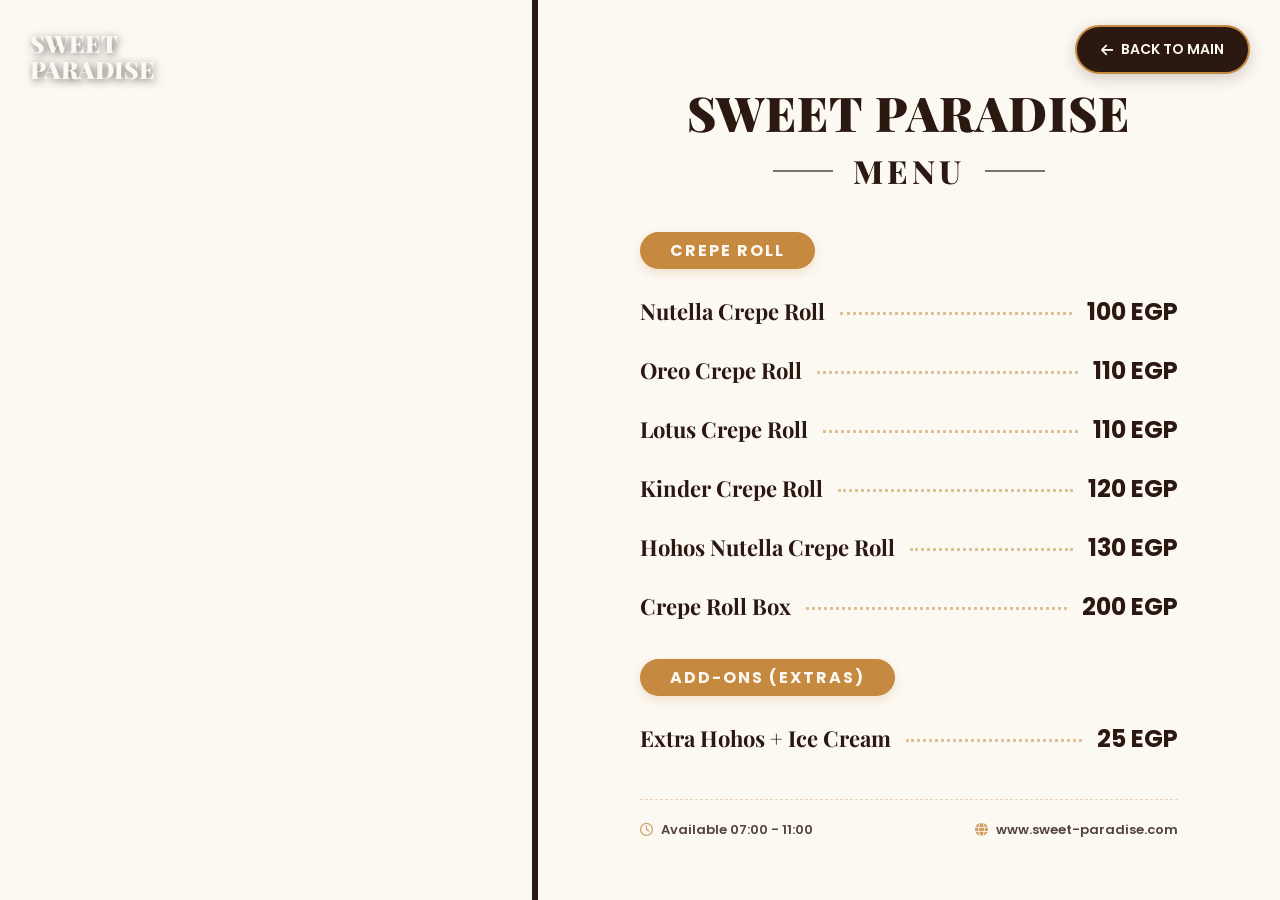
<file: crepes.html>
<!DOCTYPE html>
<html lang="en">
<head>
    <meta charset="UTF-8">
    <meta name="viewport" content="width=device-width, initial-scale=1.0">
    <link rel="icon" type="image/png" href="imegs/logo/ChatGPT Image May 31, 2026, 05_15_40 PM.png">
    <title>Sweet Paradise - Crepe Rolls</title>
    <link rel="stylesheet" href="https://cdnjs.cloudflare.com/ajax/libs/font-awesome/6.4.0/css/all.min.css">
    <!-- استدعاء الخطوط الفخمة الموحدة للبراند -->
    <link href="https://fonts.googleapis.com/css2?family=Playfair+Display:wght@700;800;900&family=Poppins:wght@400;600;700;800&display=swap" rel="stylesheet">
    
    <style>
        * { box-sizing: border-box; margin: 0; padding: 0; }
        
        body { 
            margin: 0; padding: 0; font-family: 'Poppins', sans-serif; 
            background-color: #fcf8f2; color: #2b1810; overflow-x: hidden; 
            animation: fadeInAnimation 0.6s ease-in-out forwards;
        }

        @keyframes fadeInAnimation {
            0% { opacity: 0; transform: translateY(10px); }
            100% { opacity: 1; transform: translateY(0); }
        }

        .back-btn { 
            position: fixed; top: 25px; right: 30px; background-color: #2b1810; color: #fcf8f2; 
            padding: 12px 24px; border-radius: 25px; text-decoration: none; font-weight: 600; font-size: 14px; 
            text-transform: uppercase; border: 2px solid #c58940;
            box-shadow: 0 4px 15px rgba(43, 24, 16, 0.2); z-index: 1000; transition: 0.4s ease; display: flex; align-items: center; gap: 8px; 
        }
        .back-btn:hover { background-color: #c58940; color: #2b1810; transform: scale(1.05); }
        
        .menu-container { display: flex; width: 100vw; min-height: 100vh; background-color: #fcf8f2; }
        
        /* الجانب الأيسر: نسبة 42% الموحدة مع لوجو البراند الطاير */
        .image-side { 
            width: 42%; 
            background: url('https://images.unsplash.com/photo-1519676867240-f03562e64548?w=800&q=80') center center/cover; 
            position: relative;
            border-right: 6px solid #2b1810;
        }

        .image-brand {
            position: absolute;
            top: 30px;
            left: 30px;
            color: #fcf8f2;
            font-family: 'Playfair Display', serif;
            font-size: 24px;
            font-weight: 900;
            line-height: 1.1;
            text-shadow: 2px 2px 8px rgba(0,0,0,0.6);
        }
        
        /* الجانب الأيمن: نسبة 58% لتناسق مثالي في توزيع العناصر */
        .content-side { 
            width: 58%; 
            padding: 60px 8%; 
            display: flex; flex-direction: column; justify-content: space-between; 
        }
        
        .menu-header { text-align: center; margin-top: 20px; margin-bottom: 40px; }
        .menu-header h1 { font-family: 'Playfair Display', serif; font-size: 48px; margin: 0; color: #2b1810; font-weight: 900; letter-spacing: 1px; }
        .menu-header .subtitle { display: flex; align-items: center; justify-content: center; gap: 20px; font-family: 'Playfair Display', serif; font-size: 32px; font-weight: 800; letter-spacing: 4px; color: #2b1810; margin-top: 5px; }
        .menu-header .subtitle::before, .menu-header .subtitle::after { content: ""; display: block; width: 60px; height: 2px; background-color: #2b1810; opacity: 0.6; }

        .category-wrapper { margin-bottom: 35px; }
        .category-title { background-color: #c58940; color: #fcf8f2; display: inline-block; padding: 6px 30px; border-radius: 20px; font-weight: 700; font-size: 16px; margin-bottom: 25px; text-transform: uppercase; letter-spacing: 2px; box-shadow: 0 4px 10px rgba(197, 137, 64, 0.2); }
        
        .menu-item { display: flex; align-items: baseline; margin-bottom: 24px; }
        .item-name { font-family: 'Playfair Display', serif; font-weight: 700; color: #2b1810; font-size: 22px; }
        .item-dots { flex-grow: 1; border-bottom: 3px dotted rgba(197, 137, 64, 0.5); margin: 0 15px; position: relative; top: -5px; }
        .item-price { font-family: 'Poppins', sans-serif; font-weight: 700; color: #2b1810; font-size: 24px; }

        .footer-info { border-top: 1px dashed rgba(197, 137, 64, 0.4); padding-top: 20px; display: flex; justify-content: space-between; font-size: 13px; color: #2b1810; font-weight: 600; opacity: 0.8; }
        .footer-info i { color: #c58940; margin-right: 5px; }

        /* دعم الموبايل والشاشات الصغيرة */
        @media (max-width: 768px) {
            .menu-container { flex-direction: column; }
            .image-side { width: 100%; height: 280px; border-right: none; border-bottom: 6px solid #2b1810; }
            .content-side { width: 100%; padding: 40px 20px 20px; }
            .menu-header h1 { font-size: 36px; }
            .menu-header .subtitle { font-size: 26px; }
            .item-name, .item-price { font-size: 19px; }
            .back-btn { top: 15px; right: 15px; padding: 8px 16px; font-size: 12px; }
        }
    </style>
</head>
<body>

    <!-- التعديل هنا: ضفنا باراميتر الإشارة الخفية في الـ href -->
    <a href="index.html?openMenu=true" class="back-btn"><i class="fa-solid fa-arrow-left"></i> Back to Main</a>
    
    <div class="menu-container">
        <!-- الجانب الأيسر مع شعار البراند الموحد -->
        <div class="image-side">
            <div class="image-brand">SWEET<br>PARADISE</div>
        </div>
        
        <div class="content-side">
            <div style="width: 100%;">
                <div class="menu-header">
                    <h1>SWEET PARADISE</h1>
                    <div class="subtitle">MENU</div>
                </div>
                
                <!-- تصنيفات المنيو مع الأصناف والأسعار الحقيقية -->
                <div class="category-wrapper">
                    <div class="category-title">CREPE ROLL</div>
                    <div class="menu-item"><span class="item-name">Nutella Crepe Roll</span><span class="item-dots"></span><span class="item-price">100 EGP</span></div>
                    <div class="menu-item"><span class="item-name">Oreo Crepe Roll</span><span class="item-dots"></span><span class="item-price">110 EGP</span></div>
                    <div class="menu-item"><span class="item-name">Lotus Crepe Roll</span><span class="item-dots"></span><span class="item-price">110 EGP</span></div>
                    <div class="menu-item"><span class="item-name">Kinder Crepe Roll</span><span class="item-dots"></span><span class="item-price">120 EGP</span></div>
                    <div class="menu-item"><span class="item-name">Hohos Nutella Crepe Roll</span><span class="item-dots"></span><span class="item-price">130 EGP</span></div>
                    <div class="menu-item"><span class="item-name">Crepe Roll Box</span><span class="item-dots"></span><span class="item-price">200 EGP</span></div>
                </div>

                <div class="category-wrapper">
                    <div class="category-title">ADD-ONS (EXTRAS)</div>
                    <div class="menu-item"><span class="item-name">Extra Hohos + Ice Cream</span><span class="item-dots"></span><span class="item-price">25 EGP</span></div>
                </div>
            </div>

            <div class="footer-info">
                <span><i class="fa-regular fa-clock"></i> Available 07:00 - 11:00</span>
                <span><i class="fa-solid fa-globe"></i> www.sweet-paradise.com</span>
            </div>
        </div>
    </div>

    <script>
        // مصفوفة الترجمة المحدثة والمطابقة للأصناف الـ 7 الحقيقية والأقسام الحالية
        const subpageTranslations = {
            en: {
                back: '<i class="fa-solid fa-arrow-left"></i> Back to Main',
                badges: ["CREPE ROLL", "ADD-ONS (EXTRAS)"],
                items: [
                    "Nutella Crepe Roll",
                    "Oreo Crepe Roll",
                    "Lotus Crepe Roll",
                    "Kinder Crepe Roll",
                    "Hohos Nutella Crepe Roll",
                    "Crepe Roll Box",
                    "Extra Hohos + Ice Cream"
                ],
                footer1: '<i class="fa-regular fa-clock"></i> Available 07:00 - 11:00',
                footer2: '<i class="fa-solid fa-globe"></i> www.sweet-paradise.com'
            },
            it: {
                back: '<i class="fa-solid fa-arrow-left"></i> Torna alla Home',
                badges: ["CREPE ROLL", "AGGIUNTE (EXTRA)"],
                items: [
                    "Crepe Roll alla Nutella",
                    "Crepe Roll Oreo",
                    "Crepe Roll Lotus",
                    "Crepe Roll Kinder",
                    "Crepe Roll Hohos e Nutella",
                    "Crepe Roll Box",
                    "Extra Hohos + Gelato"
                ],
                footer1: '<i class="fa-regular fa-clock"></i> Disponibile 07:00 - 11:00',
                footer2: '<i class="fa-solid fa-globe"></i> www.sweet-paradise.com'
            }
        };

        document.addEventListener("DOMContentLoaded", () => {
            const currentLang = localStorage.getItem('selectedLang') || 'en';
            document.documentElement.lang = currentLang;
            const data = subpageTranslations[currentLang];
            
            // ترجمة زر الرجوع للرئيسية
            document.querySelector('.back-btn').innerHTML = data.back;
            
            // ترجمة أسماء الأقسام ديناميكياً لتجنب الأخطاء البرمجية
            const badgeElements = document.querySelectorAll('.category-title');
            badgeElements.forEach((badge, idx) => {
                if(data.badges[idx]) badge.innerText = data.badges[idx];
            });
            
            // ترجمة الأصناف السبعة بالترتيب المظبوط
            const itemElements = document.querySelectorAll('.item-name');
            itemElements.forEach((el, index) => {
                if(data.items[index]) el.innerText = data.items[index];
            });
            
            // ترجمة الفوتر السفلي بناءً على التسمية الصحيحة للكلاس
            const footerSpans = document.querySelectorAll('.footer-info span');
            if(footerSpans[0]) footerSpans[0].innerHTML = data.footer1;
            if(footerSpans[1]) footerSpans[1].innerHTML = data.footer2;

            // كود تأثير التلاشي والانتقال السينمائي عند الضغط على الأزرار
            const links = document.querySelectorAll("a");
            links.forEach(link => {
                link.addEventListener("click", function(e) {
                    const href = this.getAttribute("href");
                    if (href && href.includes(".html")) {
                        e.preventDefault();
                        document.body.style.transition = "0.4s ease-in-out";
                        document.body.style.opacity = "0";
                        setTimeout(() => { window.location.href = href; }, 400);
                    }
                });
            });
        });
    </script>
</body>
</html>
</file>
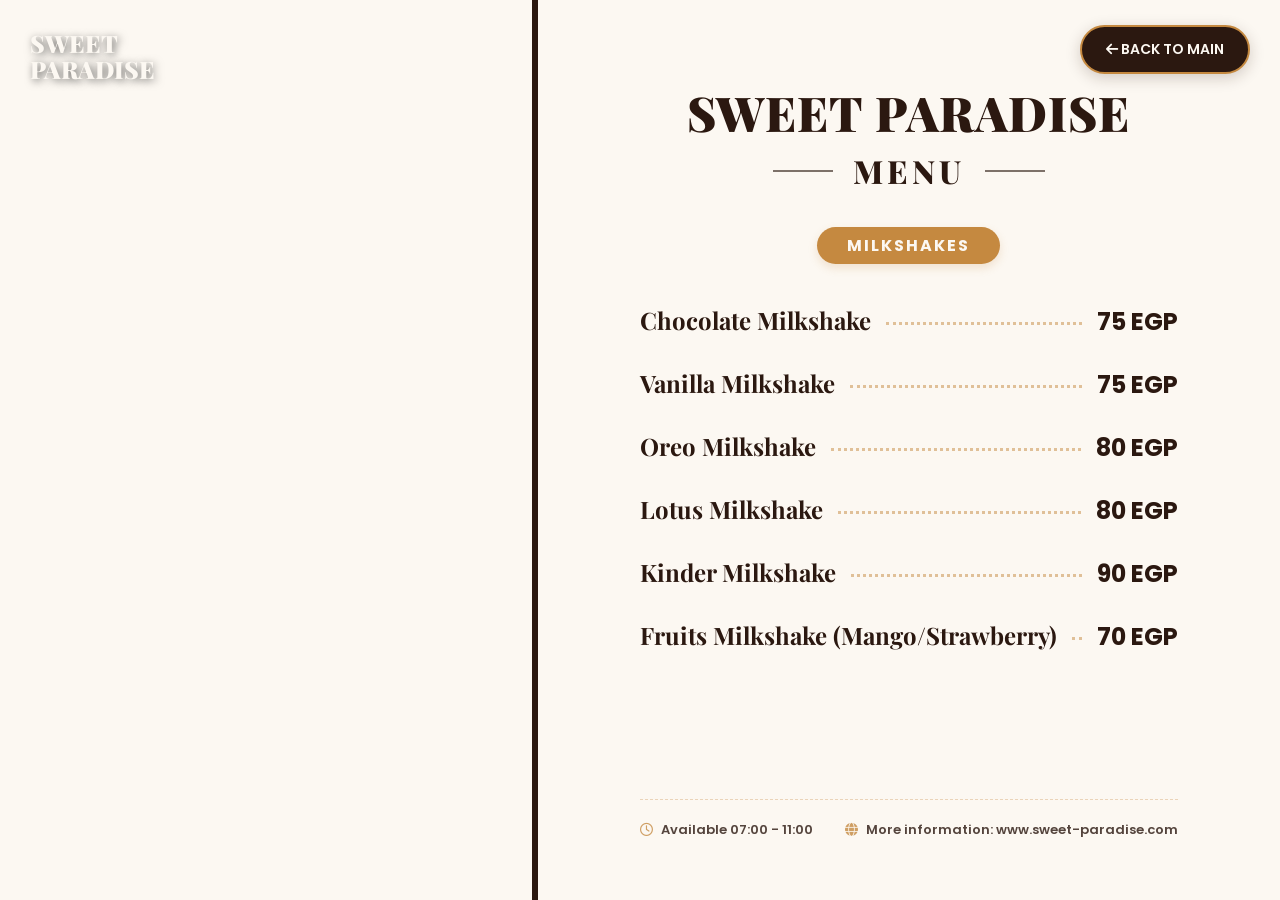
<file: milkshakes.html>
<!DOCTYPE html>
<html lang="en">
<head>
    <meta charset="UTF-8">
    <meta name="viewport" content="width=device-width, initial-scale=1.0">
        <link rel="icon" type="image/png" href="imegs/logo/ChatGPT Image May 31, 2026, 05_15_40 PM.png">
    <title>Sweet Paradise - Premium Milkshakes</title>
    <link rel="stylesheet" href="https://cdnjs.cloudflare.com/ajax/libs/font-awesome/6.4.0/css/all.min.css">
    <link href="https://fonts.googleapis.com/css2?family=Playfair+Display:wght@700;800;900&family=Poppins:wght@400;600;700&display=swap" rel="stylesheet">
    
    <style>
        * { margin: 0; padding: 0; box-sizing: border-box; }
        
        /* أنيميشن دخول الصفحة الناعم */
        body { 
            font-family: 'Poppins', sans-serif; 
            background-color: #fcf8f2; 
            color: #2b1810; 
            overflow-x: hidden;
            animation: fadeInPage 0.6s ease-in-out forwards;
        }

        @keyframes fadeInPage {
            0% { opacity: 0; transform: translateY(10px); }
            100% { opacity: 1; transform: translateY(0); }
        }

        /* زر الرجوع الاحترافي */
        .back-btn { 
            position: fixed; 
            top: 25px; 
            right: 30px; 
            background: #2b1810; 
            color: #fcf8f2; 
            padding: 12px 24px; 
            text-decoration: none; 
            border-radius: 25px; 
            z-index: 1000; 
            font-weight: 600;
            font-size: 14px;
            text-transform: uppercase;
            border: 2px solid #c58940;
            box-shadow: 0 4px 15px rgba(43, 24, 16, 0.2);
            transition: all 0.4s ease;
        }
        .back-btn:hover { 
            background: #c58940; 
            color: #2b1810; 
            transform: scale(1.05);
        }

        .main-wrapper { display: flex; height: 100vh; }

        /* الجانب الأيسر: الصورة الجديدة الخاصة بك */
        .image-side { 
            width: 42%; 
            background: url('https://images.unsplash.com/photo-1572490122747-3968b75cc699?w=800&q=80') center center/cover; 
            position: relative;
            border-right: 6px solid #2b1810;
        }
        
        /* شعار Sweet Paradise الصغير على الصورة ليماثل التصميم */
        .image-brand {
            position: absolute;
            top: 30px;
            left: 30px;
            color: #fcf8f2;
            font-family: 'Playfair Display', serif;
            font-size: 24px;
            font-weight: 900;
            line-height: 1.1;
            text-shadow: 2px 2px 8px rgba(0,0,0,0.6);
        }

        /* الجانب الأيمن: محاكاة كاملة للمنيو المرفق */
        .menu-side { 
            width: 58%; 
            padding: 60px 8%; 
            overflow-y: auto; 
            display: flex; 
            flex-direction: column; 
            justify-content: space-between;
            background-color: #fcf8f2;
        }

        /* تنسيق الهيدر (العنوان والخطوط الجانبية) */
        .menu-header { text-align: center; margin-top: 20px; }
        .main-title { 
            font-family: 'Playfair Display', serif; 
            font-size: 48px; 
            font-weight: 900; 
            color: #2b1810; 
            letter-spacing: 1px;
            margin-bottom: 5px;
        }
        .subtitle-wrapper {
            display: flex;
            align-items: center;
            justify-content: center;
            gap: 20px;
            margin-bottom: 35px;
        }
        .subtitle-wrapper::before, .subtitle-wrapper::after {
            content: "";
            display: block;
            width: 60px;
            height: 2px;
            background-color: #2b1810;
            opacity: 0.6;
        }
        .subtitle {
            font-family: 'Playfair Display', serif;
            font-size: 32px;
            font-weight: 800;
            letter-spacing: 4px;
            color: #2b1810;
        }

        /* بادج التصنيف (MILKSHAKES) */
        .category-badge {
            background-color: #c58940;
            color: #fcf8f2;
            display: inline-block;
            padding: 6px 30px;
            border-radius: 20px;
            font-weight: 700;
            font-size: 16px;
            letter-spacing: 2px;
            margin-bottom: 40px;
            box-shadow: 0 4px 10px rgba(197, 137, 64, 0.2);
        }

        /* قائمة العناصر والأسعار والـ Dots */
        .items-container { width: 100%; }
        .item-row { 
            display: flex; 
            justify-content: space-between; 
            align-items: baseline; 
            margin-bottom: 28px; 
        }
        .item-name { 
            font-family: 'Playfair Display', serif;
            font-weight: 700; 
            font-size: 24px; 
            color: #2b1810;
        }
        .item-dots { 
            flex-grow: 1; 
            border-bottom: 3px dotted rgba(197, 137, 64, 0.5); 
            margin: 0 15px; 
            position: relative; 
            top: -5px; 
        }
        .item-price { 
            font-family: 'Poppins', sans-serif;
            font-weight: 700; 
            font-size: 24px; 
            color: #2b1810;
        }

        /* الفوتر السفلي للمنيو */
        .menu-footer {
            border-top: 1px dashed rgba(197, 137, 64, 0.4);
            padding-top: 20px;
            display: flex;
            justify-content: space-between;
            font-size: 13px;
            color: #2b1810;
            font-weight: 600;
            opacity: 0.8;
        }
        .menu-footer i { color: #c58940; margin-right: 5px; }

        /* التجاوب مع الشاشات الصغيرة (الموبايل) */
        @media (max-width: 768px) {
            .main-wrapper { flex-direction: column; }
            .image-side { width: 100%; height: 280px; border-right: none; border-bottom: 6px solid #2b1810; }
            .menu-side { width: 100%; padding: 40px 20px 20px; }
            .main-title { font-size: 36px; }
            .subtitle { font-size: 26px; }
            .item-name, .item-price { font-size: 19px; }
            .back-btn { top: 15px; right: 15px; padding: 8px 16px; font-size: 12px; }
        }
    </style>
</head>
<body>

    <a href="index.html?openMenu=true" class="back-btn"><i class="fa-solid fa-arrow-left"></i> Back to Main</a>

    <div class="main-wrapper">
        <div class="image-side">
            <div class="image-brand">SWEET<br>PARADISE</div>
        </div>
        
        <div class="menu-side">
            <div style="width: 100%; text-align: center;">
                <div class="menu-header">
                    <h1 class="main-title">SWEET PARADISE</h1>
                    <div class="subtitle-wrapper">
                        <div class="subtitle">MENU</div>
                    </div>
                </div>
                
                <div class="category-badge">MILKSHAKES</div>
                
                <div class="items-container">
                    <div class="item-row"><span class="item-name">Chocolate Milkshake</span><span class="item-dots"></span><span class="item-price">75 EGP</span></div>
                    <div class="item-row"><span class="item-name">Vanilla Milkshake</span><span class="item-dots"></span><span class="item-price">75 EGP</span></div>
                    <div class="item-row"><span class="item-name">Oreo Milkshake</span><span class="item-dots"></span><span class="item-price">80 EGP</span></div>
                    <div class="item-row"><span class="item-name">Lotus Milkshake</span><span class="item-dots"></span><span class="item-price">80 EGP</span></div>
                    <div class="item-row"><span class="item-name">Kinder Milkshake</span><span class="item-dots"></span><span class="item-price">90 EGP</span></div>
                    <div class="item-row"><span class="item-name">Fruits Milkshake (Mango/Strawberry)</span><span class="item-dots"></span><span class="item-price">70 EGP</span></div>
                </div>
            </div>

            <div class="menu-footer">
                <span><i class="fa-regular fa-clock"></i> Available 07:00 - 11:00</span>
                <span><i class="fa-solid fa-globe"></i> More information: www.sweet-paradise.com</span>
            </div>
        </div>
    </div>

    <script>
        const subpageTranslations = {
            en: {
                back: '<i class="fa-solid fa-arrow-left"></i> Back to Main',
                badge: "MILKSHAKES",
                items: [
                    "Chocolate Milkshake", 
                    "Vanilla Milkshake", 
                    "Oreo Milkshake", 
                    "Lotus Milkshake", 
                    "Kinder Milkshake", 
                    "Fruits Milkshake (Mango/Strawberry)"
                ],
                footer1: '<i class="fa-regular fa-clock"></i> Available 07:00 - 11:00',
                footer2: '<i class="fa-solid fa-globe"></i> More information: www.sweet-paradise.com'
            },
            it: {
                back: '<i class="fa-solid fa-arrow-left"></i> Torna alla Home',
                badge: "MILKSHAKE PREMIUM",
                items: [
                    "Milkshake al Cioccolato", 
                    "Milkshake alla Vaniglia", 
                    "Milkshake Oreo", 
                    "Milkshake Lotus", 
                    "Milkshake Kinder", 
                    "Milkshake alla Frutta (Mango/Fragola)"
                ],
                footer1: '<i class="fa-regular fa-clock"></i> Disponibile 07:00 - 11:00',
                footer2: '<i class="fa-solid fa-globe"></i> Maggiori informazioni: www.sweet-paradise.com'
            }
        };

        document.addEventListener("DOMContentLoaded", () => {
            const currentLang = localStorage.getItem('selectedLang') || 'en';
            document.documentElement.lang = currentLang;
            const data = subpageTranslations[currentLang];
            
            document.querySelector('.back-btn').innerHTML = data.back;
            document.querySelector('.category-badge').innerText = data.badge;
            
            const itemElements = document.querySelectorAll('.item-name');
            itemElements.forEach((el, index) => {
                if(data.items[index]) el.innerText = data.items[index];
            });
            
            const footerSpans = document.querySelectorAll('.menu-footer span');
            if(footerSpans[0]) footerSpans[0].innerHTML = data.footer1;
            if(footerSpans[1]) footerSpans[1].innerHTML = data.footer2;

            const links = document.querySelectorAll("a");
            links.forEach(link => {
                link.addEventListener("click", function(e) {
                    const href = this.getAttribute("href");
                    if (href && href.includes(".html")) {
                        e.preventDefault();
                        document.body.style.transition = "0.4s ease-in-out";
                        document.body.style.opacity = "0";
                        setTimeout(() => { window.location.href = href; }, 400);
                    }
                });
            });
        });
    </script>
</body>
</html>
</file>
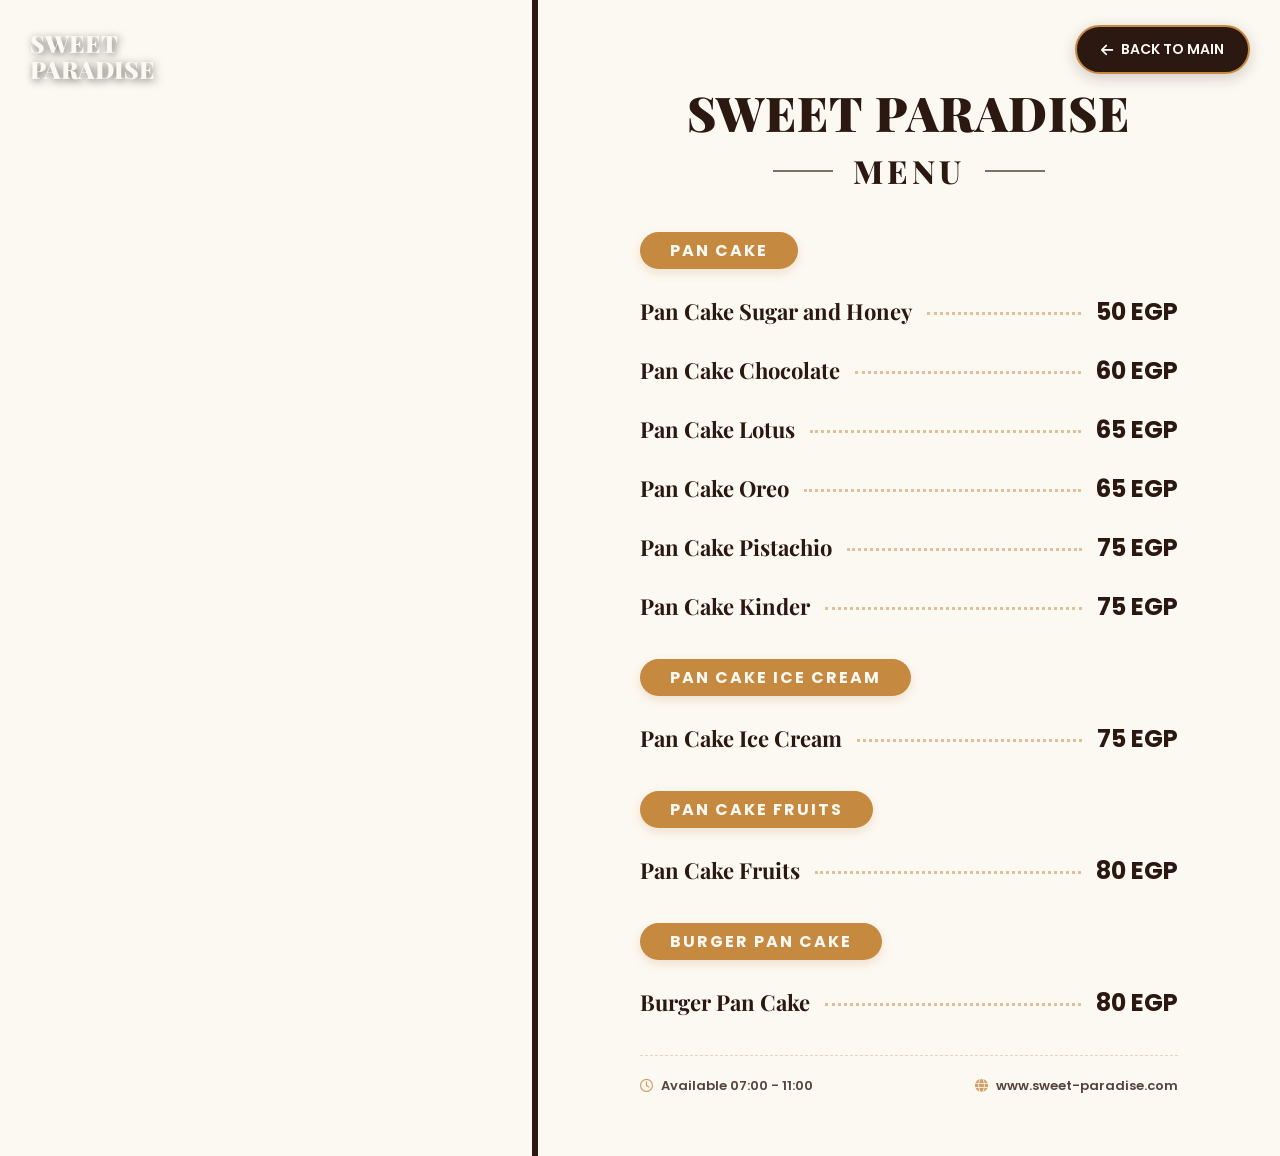
<file: pancakes.html>
<!DOCTYPE html>
<html lang="en">
<head>
    <meta charset="UTF-8">
    <meta name="viewport" content="width=device-width, initial-scale=1.0">
        <link rel="icon" type="image/png" href="imegs/logo/ChatGPT Image May 31, 2026, 05_15_40 PM.png">
    <title>Sweet Paradise - Pancakes</title>
    <link rel="stylesheet" href="https://cdnjs.cloudflare.com/ajax/libs/font-awesome/6.4.0/css/all.min.css">
    <link href="https://fonts.googleapis.com/css2?family=Playfair+Display:wght@700;800;900&family=Poppins:wght@400;600;700;800&display=swap" rel="stylesheet">
    
    <style>
        * { box-sizing: border-box; margin: 0; padding: 0; }
        
        body {
            margin: 0; padding: 0; font-family: 'Poppins', sans-serif;
            background-color: #fcf8f2; color: #2b1810; overflow-x: hidden;
            animation: fadeInAnimation 0.6s ease-in-out forwards;
        }

        @keyframes fadeInAnimation {
            0% { opacity: 0; transform: translateY(10px); }
            100% { opacity: 1; transform: translateY(0); }
        }

        .back-btn {
            position: fixed; top: 25px; right: 30px; background-color: #2b1810; color: #fcf8f2;
            padding: 12px 24px; border-radius: 25px; text-decoration: none; font-weight: 600; font-size: 14px;
            text-transform: uppercase; border: 2px solid #c58940;
            box-shadow: 0 4px 15px rgba(43, 24, 16, 0.2); z-index: 1000; transition: 0.4s ease; display: flex; align-items: center; gap: 8px;
        }
        .back-btn:hover { background-color: #c58940; color: #2b1810; transform: scale(1.05); }
        
        .menu-container { display: flex; width: 100vw; min-height: 100vh; background-color: #fcf8f2; }
        
        /* الجانب الأيسر: نسبة 42% مع الشعار الطاير الثابت */
        .image-side { 
            width: 42%; 
            background: url('https://images.unsplash.com/photo-1567620905732-2d1ec7ab7445?w=800&q=80') center center/cover; 
            position: relative;
            border-right: 6px solid #2b1810;
        }

        .image-brand {
            position: absolute;
            top: 30px;
            left: 30px;
            color: #fcf8f2;
            font-family: 'Playfair Display', serif;
            font-size: 24px;
            font-weight: 900;
            line-height: 1.1;
            text-shadow: 2px 2px 8px rgba(0,0,0,0.6);
        }
        
        /* الجانب الأيمن: نسبة 58% لتوزيع المنيو بشكل فخم ومريح للعين */
        .content-side { 
            width: 58%; 
            padding: 60px 8%; 
            display: flex;
            flex-direction: column;
            justify-content: space-between;
        }
        
        .menu-header { text-align: center; margin-top: 20px; margin-bottom: 40px; }
        .menu-header h1 { font-family: 'Playfair Display', serif; font-size: 48px; margin: 0; color: #2b1810; font-weight: 900; letter-spacing: 1px; }
        .menu-header .subtitle { 
            display: flex; align-items: center; justify-content: center; gap: 20px;
            font-family: 'Playfair Display', serif; font-size: 32px; font-weight: 800; letter-spacing: 4px; color: #2b1810; margin-top: 5px;
        }
        .menu-header .subtitle::before, .menu-header .subtitle::after {
            content: ""; display: block; width: 60px; height: 2px; background-color: #2b1810; opacity: 0.6;
        }

        .category-wrapper { margin-bottom: 35px; }
        .category-title {
            background-color: #c58940; color: #fcf8f2; display: inline-block; padding: 6px 30px;
            border-radius: 20px; font-weight: 700; font-size: 16px; margin-bottom: 25px;
            text-transform: uppercase; letter-spacing: 2px; box-shadow: 0 4px 10px rgba(197, 137, 64, 0.2);
        }
        
        .menu-item { display: flex; align-items: baseline; margin-bottom: 24px; }
        .item-name { font-family: 'Playfair Display', serif; font-weight: 700; color: #2b1810; font-size: 22px; }
        .item-dots { flex-grow: 1; border-bottom: 3px dotted rgba(197, 137, 64, 0.5); margin: 0 15px; position: relative; top: -5px; }
        .item-price { font-family: 'Poppins', sans-serif; font-weight: 700; color: #2b1810; font-size: 24px; }

        .footer-info {
            border-top: 1px dashed rgba(197, 137, 64, 0.4); padding-top: 20px;
            display: flex; justify-content: space-between; font-size: 13px; color: #2b1810; font-weight: 600; opacity: 0.8;
        }
        .footer-info i { color: #c58940; margin-right: 5px; }

        /* دعم التجاوب مع الموبايل */
        @media (max-width: 768px) {
            .menu-container { flex-direction: column; }
            .image-side { width: 100%; height: 280px; border-right: none; border-bottom: 6px solid #2b1810; }
            .content-side { width: 100%; padding: 40px 20px 20px; }
            .menu-header h1 { font-size: 36px; }
            .menu-header .subtitle { font-size: 26px; }
            .item-name, .item-price { font-size: 19px; }
            .back-btn { top: 15px; right: 15px; padding: 8px 16px; font-size: 12px; }
        }
    </style>
</head>
<body>

    <!-- التعديل هنا: ضفنا باراميتر الإشارة الخفية في الـ href -->
    <a href="index.html?openMenu=true" class="back-btn"><i class="fa-solid fa-arrow-left"></i> Back to Main</a>
    
    <div class="menu-container">
        <div class="image-side">
            <div class="image-brand">SWEET<br>PARADISE</div>
        </div>
        
        <div class="content-side">
            <div style="width: 100%;">
                <div class="menu-header">
                    <h1>SWEET PARADISE</h1>
                    <div class="subtitle">MENU</div>
                </div>
                
                <div class="category-wrapper">
                    <div class="category-title">PAN CAKE</div>
                    <div class="menu-item"><span class="item-name">Pan Cake Sugar and Honey</span><span class="item-dots"></span><span class="item-price">50 EGP</span></div>
                    <div class="menu-item"><span class="item-name">Pan Cake Chocolate</span><span class="item-dots"></span><span class="item-price">60 EGP</span></div>
                    <div class="menu-item"><span class="item-name">Pan Cake Lotus</span><span class="item-dots"></span><span class="item-price">65 EGP</span></div>
                    <div class="menu-item"><span class="item-name">Pan Cake Oreo</span><span class="item-dots"></span><span class="item-price">65 EGP</span></div>
                    <div class="menu-item"><span class="item-name">Pan Cake Pistachio</span><span class="item-dots"></span><span class="item-price">75 EGP</span></div>
                    <div class="menu-item"><span class="item-name">Pan Cake Kinder</span><span class="item-dots"></span><span class="item-price">75 EGP</span></div>
                </div>

                <div class="category-wrapper">
                    <div class="category-title">PAN CAKE ICE CREAM</div>
                    <div class="menu-item"><span class="item-name">Pan Cake Ice Cream</span><span class="item-dots"></span><span class="item-price">75 EGP</span></div>
                </div>

                <div class="category-wrapper">
                    <div class="category-title">PAN CAKE FRUITS</div>
                    <div class="menu-item"><span class="item-name">Pan Cake Fruits</span><span class="item-dots"></span><span class="item-price">80 EGP</span></div>
                </div>

                <div class="category-wrapper">
                    <div class="category-title">BURGER PAN CAKE</div>
                    <div class="menu-item"><span class="item-name">Burger Pan Cake</span><span class="item-dots"></span><span class="item-price">80 EGP</span></div>
                </div>
            </div>

            <div class="footer-info">
                <span><i class="fa-regular fa-clock"></i> Available 07:00 - 11:00</span>
                <span><i class="fa-solid fa-globe"></i> www.sweet-paradise.com</span>
            </div>
        </div>
    </div>

    <script>
        // مصفوفة الترجمة الشاملة والذكية لـ 9 أصناف و 4 أقسام كاملة
        const subpageTranslations = {
            en: {
                back: '<i class="fa-solid fa-arrow-left"></i> Back to Main',
                badges: ["PAN CAKE", "PAN CAKE ICE CREAM", "PAN CAKE FRUITS", "BURGER PAN CAKE"],
                items: [
                    "Pan Cake Sugar and Honey",
                    "Pan Cake Chocolate",
                    "Pan Cake Lotus",
                    "Pan Cake Oreo",
                    "Pan Cake Pistachio",
                    "Pan Cake Kinder",
                    "Pan Cake Ice Cream",
                    "Pan Cake Fruits",
                    "Burger Pan Cake"
                ],
                footer1: '<i class="fa-regular fa-clock"></i> Available 07:00 - 11:00',
                footer2: '<i class="fa-solid fa-globe"></i> www.sweet-paradise.com'
            },
            it: {
                back: '<i class="fa-solid fa-arrow-left"></i> Torna alla Home',
                badges: ["PANCAKE CLASSICI", "PANCAKE CON GELATO", "PANCAKE CON FRUTTA", "BURGER PANCAKE"],
                items: [
                    "Pancake Zucchero e Miele",
                    "Pancake al Cioccolato",
                    "Pancake Lotus",
                    "Pancake Oreo",
                    "Pancake al Pistacchio",
                    "Pancake Kinder",
                    "Pancake con Gelato",
                    "Pancake con Frutta Fresca",
                    "Burger Pancake Dolce"
                ],
                footer1: '<i class="fa-regular fa-clock"></i> Disponibile 07:00 - 11:00',
                footer2: '<i class="fa-solid fa-globe"></i> www.sweet-paradise.com'
            }
        };

        document.addEventListener("DOMContentLoaded", () => {
            const currentLang = localStorage.getItem('selectedLang') || 'en';
            document.documentElement.lang = currentLang;
            const data = subpageTranslations[currentLang];
            
            // ترجمة زر العودة للخلف
            document.querySelector('.back-btn').innerHTML = data.back;
            
            // لفّة ذكية لترجمة كل أسماء الأقسام الأربعة ديناميكياً
            const badgeElements = document.querySelectorAll('.category-title');
            badgeElements.forEach((badge, idx) => {
                if(data.badges[idx]) badge.innerText = data.badges[idx];
            });
            
            // لفّة ذكية لترجمة الـ 9 أصناف بالترتيب الصحيح بدون أي لخبطة
            const itemElements = document.querySelectorAll('.item-name');
            itemElements.forEach((el, index) => {
                if(data.items[index]) el.innerText = data.items[index];
            });
            
            // ترجمة بيانات الفوتر السفلي
            const footerSpans = document.querySelectorAll('.footer-info span');
            if(footerSpans[0]) footerSpans[0].innerHTML = data.footer1;
            if(footerSpans[1]) footerSpans[1].innerHTML = data.footer2;

            // كود الأنيميشن الفخم عند الضغط على الأزرار والخروج من الصفحة
            const links = document.querySelectorAll("a");
            links.forEach(link => {
                link.addEventListener("click", function(e) {
                    const href = this.getAttribute("href");
                    if (href && href.includes(".html")) {
                        e.preventDefault();
                        document.body.style.transition = "0.4s ease-in-out";
                        document.body.style.opacity = "0";
                        setTimeout(() => { window.location.href = href; }, 400);
                    }
                });
            });
        });
    </script>
</body>
</html>
</file>
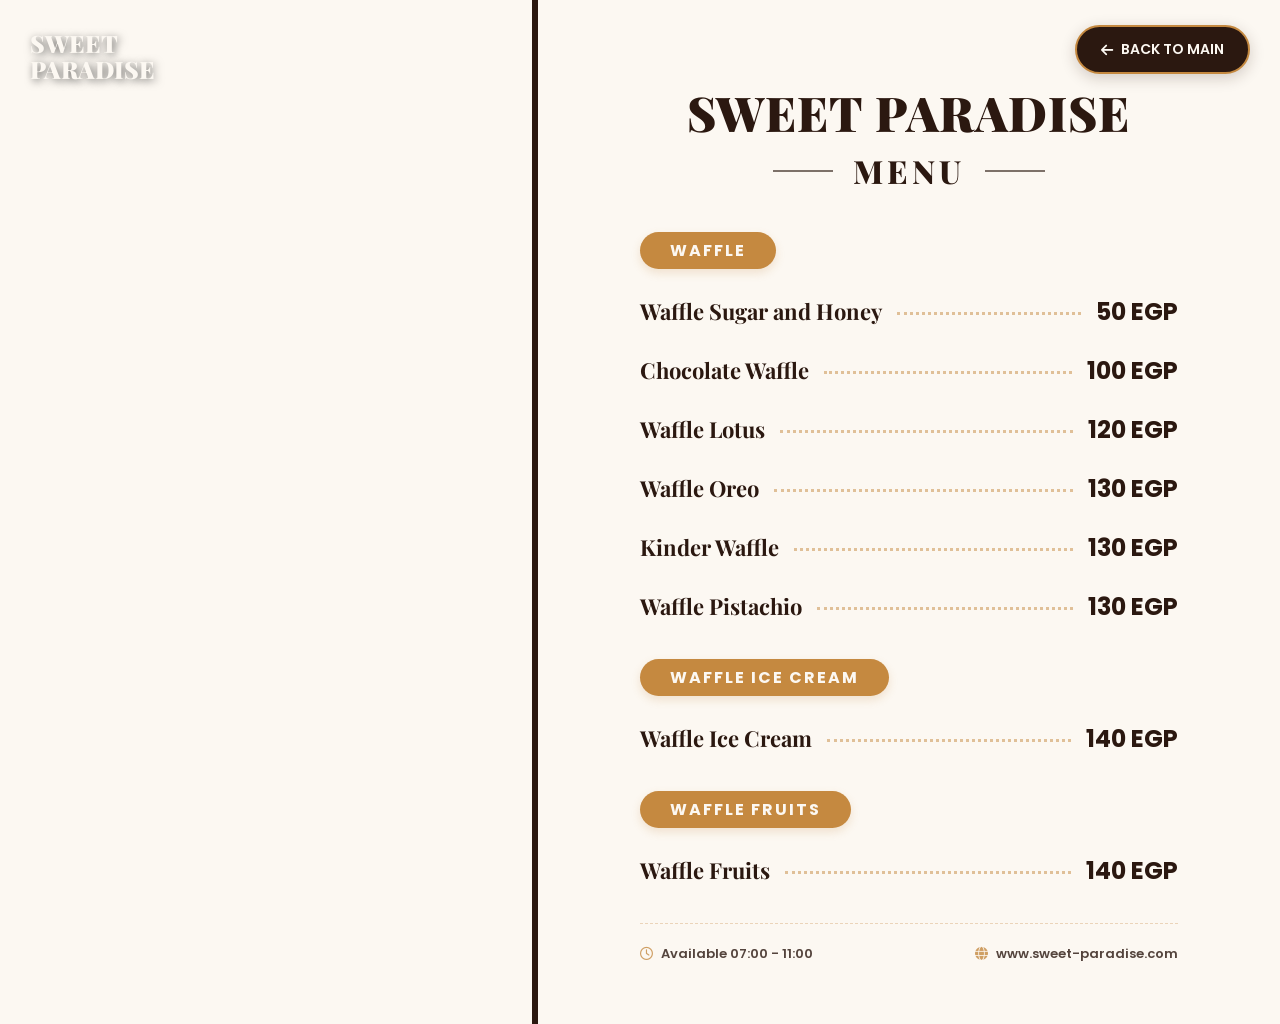
<file: waffles.html>
<!DOCTYPE html>
<html lang="en">
<head>
    <meta charset="UTF-8">
    <meta name="viewport" content="width=device-width, initial-scale=1.0">
        <link rel="icon" type="image/png" href="imegs/logo/ChatGPT Image May 31, 2026, 05_15_40 PM.png">
    <title>Sweet Paradise - Waffles</title>
    <link rel="stylesheet" href="https://cdnjs.cloudflare.com/ajax/libs/font-awesome/6.4.0/css/all.min.css">
    <link href="https://fonts.googleapis.com/css2?family=Playfair+Display:wght@700;800;900&family=Poppins:wght@400;600;700;800&display=swap" rel="stylesheet">
    
    <style>
        * { box-sizing: border-box; margin: 0; padding: 0; }
        
        body { 
            font-family: 'Poppins', sans-serif; 
            background-color: #fcf8f2; 
            color: #2b1810; 
            overflow-x: hidden; 
            animation: fadeInAnimation 0.6s ease-in-out forwards;
        }

        @keyframes fadeInAnimation {
            0% { opacity: 0; transform: translateY(10px); }
            100% { opacity: 1; transform: translateY(0); }
        }

        .back-btn { 
            position: fixed; 
            top: 25px; 
            right: 30px; 
            background-color: #2b1810; 
            color: #fcf8f2; 
            padding: 12px 24px; 
            border-radius: 25px; 
            text-decoration: none; 
            font-weight: 600; 
            font-size: 14px;
            text-transform: uppercase;
            border: 2px solid #c58940;
            box-shadow: 0 4px 15px rgba(43, 24, 16, 0.2); 
            z-index: 1000; 
            transition: 0.4s ease; 
            display: flex; 
            align-items: center; 
            gap: 8px; 
        }
        .back-btn:hover { background-color: #c58940; color: #2b1810; transform: scale(1.05); }
        
        .menu-container { display: flex; width: 100vw; min-height: 100vh; background-color: #fcf8f2; }
        
        /* الجانب الأيسر: متناسق تماماً بنسبة 42% ومزود بالبراند الطاير */
        .image-side { 
            width: 42%; 
            background: url('https://static.vecteezy.com/system/resources/thumbnails/014/593/074/small_2x/delicious-breakfast-with-belgian-waffles-waffels-with-strawberry-and-berry-jam-photo.jpg') center center/cover; 
            position: relative;
            border-right: 6px solid #2b1810;
        }

        .image-brand {
            position: absolute;
            top: 30px;
            left: 30px;
            color: #fcf8f2;
            font-family: 'Playfair Display', serif;
            font-size: 24px;
            font-weight: 900;
            line-height: 1.1;
            text-shadow: 2px 2px 8px rgba(0,0,0,0.6);
        }

        /* الجانب الأيمن: نسبة 58% لتوزيع المساحة بشكل مثالي */
        .content-side { 
            width: 58%; 
            padding: 60px 8%; 
            display: flex; 
            flex-direction: column; 
            justify-content: space-between; 
        }
        
        .menu-header { text-align: center; margin-top: 20px; margin-bottom: 40px; }
        .menu-header h1 { font-family: 'Playfair Display', serif; font-size: 48px; margin: 0; color: #2b1810; font-weight: 900; letter-spacing: 1px; }
        .menu-header .subtitle { display: flex; align-items: center; justify-content: center; gap: 20px; font-family: 'Playfair Display', serif; font-size: 32px; font-weight: 800; letter-spacing: 4px; color: #2b1810; margin-top: 5px; }
        .menu-header .subtitle::before, .menu-header .subtitle::after { content: ""; display: block; width: 60px; height: 2px; background-color: #2b1810; opacity: 0.6; }

        .category-wrapper { margin-bottom: 35px; }
        .category-title { background-color: #c58940; color: #fcf8f2; display: inline-block; padding: 6px 30px; border-radius: 20px; font-weight: 700; font-size: 16px; margin-bottom: 25px; text-transform: uppercase; letter-spacing: 2px; box-shadow: 0 4px 10px rgba(197, 137, 64, 0.2); }
        
        .menu-item { display: flex; align-items: baseline; margin-bottom: 24px; }
        .item-name { font-family: 'Playfair Display', serif; font-weight: 700; color: #2b1810; font-size: 22px; }
        .item-dots { flex-grow: 1; border-bottom: 3px dotted rgba(197, 137, 64, 0.5); margin: 0 15px; position: relative; top: -5px; }
        .item-price { font-family: 'Poppins', sans-serif; font-weight: 700; color: #2b1810; font-size: 24px; }

        .footer-info { border-top: 1px dashed rgba(197, 137, 64, 0.4); padding-top: 20px; display: flex; justify-content: space-between; font-size: 13px; color: #2b1810; font-weight: 600; opacity: 0.8; }
        .footer-info i { color: #c58940; margin-right: 5px; }

        @media (max-width: 768px) {
            .menu-container { flex-direction: column; }
            .image-side { width: 100%; height: 280px; border-right: none; border-bottom: 6px solid #2b1810; }
            .content-side { width: 100%; padding: 40px 20px 20px; }
            .menu-header h1 { font-size: 36px; }
            .menu-header .subtitle { font-size: 26px; }
            .item-name, .item-price { font-size: 19px; }
            .back-btn { top: 15px; right: 15px; padding: 8px 16px; font-size: 12px; }
        }
    </style>
</head>
<body>

    <a href="index.html?openMenu=true" class="back-btn"><i class="fa-solid fa-arrow-left"></i> Back to Main</a>
    
    <div class="menu-container">
        <div class="image-side">
            <div class="image-brand">SWEET<br>PARADISE</div>
        </div>
        
        <div class="content-side">
            <div style="width: 100%;">
                <div class="menu-header">
                    <h1>SWEET PARADISE</h1>
                    <div class="subtitle">MENU</div>
                </div>
                
                <div class="category-wrapper">
                    <div class="category-title">WAFFLE</div>
                    <div class="menu-item"><span class="item-name">Waffle Sugar and Honey</span><span class="item-dots"></span><span class="item-price">50 EGP</span></div>
                    <div class="menu-item"><span class="item-name">Chocolate Waffle</span><span class="item-dots"></span><span class="item-price">100 EGP</span></div>
                    <div class="menu-item"><span class="item-name">Waffle Lotus</span><span class="item-dots"></span><span class="item-price">120 EGP</span></div>
                    <div class="menu-item"><span class="item-name">Waffle Oreo</span><span class="item-dots"></span><span class="item-price">130 EGP</span></div>
                    <div class="menu-item"><span class="item-name">Kinder Waffle</span><span class="item-dots"></span><span class="item-price">130 EGP</span></div>
                    <div class="menu-item"><span class="item-name">Waffle Pistachio</span><span class="item-dots"></span><span class="item-price">130 EGP</span></div>
                </div>
                
                <div class="category-wrapper">
                    <div class="category-title">WAFFLE ICE CREAM</div>
                    <div class="menu-item"><span class="item-name">Waffle Ice Cream</span><span class="item-dots"></span><span class="item-price">140 EGP</span></div>
                </div>
                
                <div class="category-wrapper">
                    <div class="category-title">WAFFLE FRUITS</div>
                    <div class="menu-item"><span class="item-name">Waffle Fruits</span><span class="item-dots"></span><span class="item-price">140 EGP</span></div>
                </div>
            </div>

            <div class="footer-info">
                <span><i class="fa-regular fa-clock"></i> Available 07:00 - 11:00</span>
                <span><i class="fa-solid fa-globe"></i> www.sweet-paradise.com</span>
            </div>
        </div>
    </div>

    <script>
        // مصفوفة الترجمة المحدثة لتشمل الـ 8 أصناف والـ 3 أقسام بالكامل وبدون أي نقص
        const subpageTranslations = {
            en: {
                back: '<i class="fa-solid fa-arrow-left"></i> Back to Main',
                badges: ["WAFFLE", "WAFFLE ICE CREAM", "WAFFLE FRUITS"],
                items: [
                    "Waffle Sugar and Honey",
                    "Chocolate Waffle",
                    "Waffle Lotus",
                    "Waffle Oreo",
                    "Kinder Waffle",
                    "Waffle Pistachio",
                    "Waffle Ice Cream",
                    "Waffle Fruits"
                ],
                footer1: '<i class="fa-regular fa-clock"></i> Available 07:00 - 11:00',
                footer2: '<i class="fa-solid fa-globe"></i> www.sweet-paradise.com'
            },
            it: {
                back: '<i class="fa-solid fa-arrow-left"></i> Torna alla Home',
                badges: ["WAFFLE CLASSICI", "WAFFLE CON GELATO", "WAFFLE CON FRUTTA"],
                items: [
                    "Waffle Zucchero e Miele",
                    "Waffle al Cioccolato",
                    "Waffle Lotus",
                    "Waffle Oreo",
                    "Waffle Kinder",
                    "Waffle al Pistacchio",
                    "Waffle con Gelato",
                    "Waffle con Frutta Fresca"
                ],
                footer1: '<i class="fa-regular fa-clock"></i> Disponibile 07:00 - 11:00',
                footer2: '<i class="fa-solid fa-globe"></i> www.sweet-paradise.com'
            }
        };

        document.addEventListener("DOMContentLoaded", () => {
            const currentLang = localStorage.getItem('selectedLang') || 'en';
            document.documentElement.lang = currentLang;
            const data = subpageTranslations[currentLang];
            
            // ترجمة زر العودة
            document.querySelector('.back-btn').innerHTML = data.back;
            
            // ترجمة أسماء الأقسام (العناوين) ديناميكياً
            const badgeElements = document.querySelectorAll('.category-title');
            badgeElements.forEach((badge, idx) => {
                if(data.badges[idx]) badge.innerText = data.badges[idx];
            });
            
            // ترجمة الأصناف الثمانية بالترتيب الصحيح
            const itemElements = document.querySelectorAll('.item-name');
            itemElements.forEach((el, index) => {
                if(data.items[index]) el.innerText = data.items[index];
            });
            
            // ترجمة بيانات الفوتر
            const footerSpans = document.querySelectorAll('.footer-info span');
            if(footerSpans[0]) footerSpans[0].innerHTML = data.footer1;
            if(footerSpans[1]) footerSpans[1].innerHTML = data.footer2;

            // كود الأنيميشن الناعم عند الخروج والانتقال للمنيو الرئيسي
            const links = document.querySelectorAll("a");
            links.forEach(link => {
                link.addEventListener("click", function(e) {
                    const href = this.getAttribute("href");
                    if (href && href.includes(".html")) {
                        e.preventDefault();
                        document.body.style.transition = "0.4s ease-in-out";
                        document.body.style.opacity = "0";
                        setTimeout(() => { window.location.href = href; }, 400);
                    }
                });
            });
        });
    </script>
</body>
</html>
</file>
